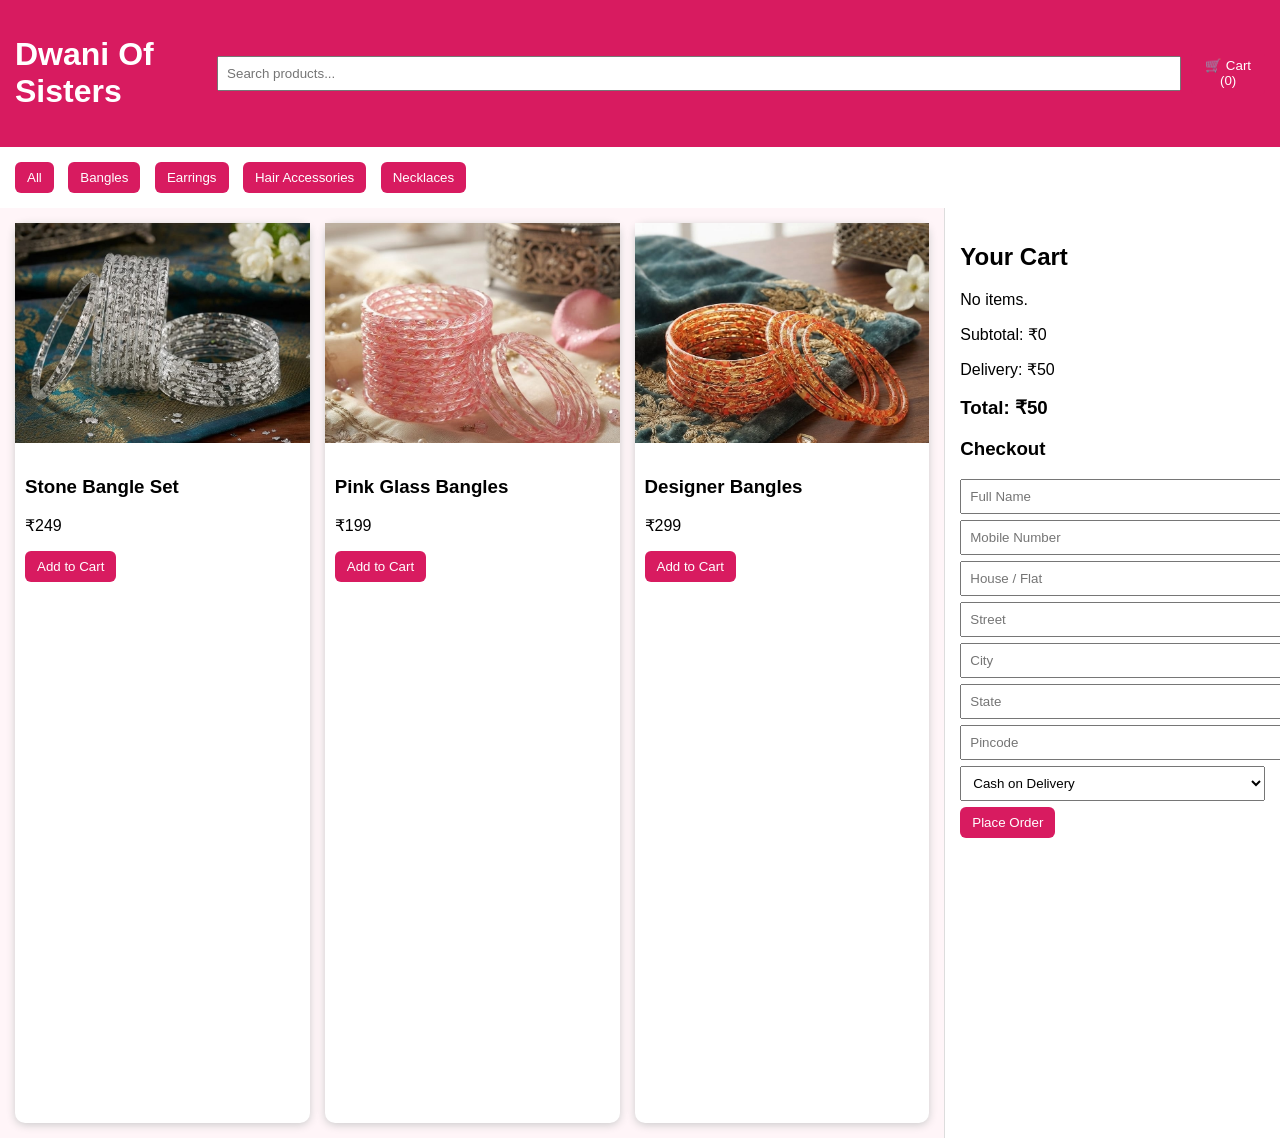
<file: index.html>
<!DOCTYPE html>
<html lang="en">
<head>
<meta charset="UTF-8">
<meta name="viewport" content="width=device-width,initial-scale=1">
<title>Dwani Of Sisters - Version 4</title>
<link rel="stylesheet" href="css/style.css">
</head>
<body>
<header>
<h1>Dwani Of Sisters</h1>
<input id="search" placeholder="Search products...">
<button id="cartBtn">🛒 Cart (<span id="count">0</span>)</button>
</header>

<nav>
<button class="cat">All</button>
<button class="cat">Bangles</button>
<button class="cat">Earrings</button>
<button class="cat">Hair Accessories</button>
<button class="cat">Necklaces</button>
</nav>

<main>
<section id="products" class="grid"></section>

<aside id="cart">
<h2>Your Cart</h2>
<div id="cartItems">No items.</div>
<p>Subtotal: ₹<span id="subtotal">0</span></p>
<p>Delivery: ₹50</p>
<h3>Total: ₹<span id="total">50</span></h3>

<h3>Checkout</h3>
<input placeholder="Full Name">
<input placeholder="Mobile Number">
<input placeholder="House / Flat">
<input placeholder="Street">
<input placeholder="City">
<input placeholder="State">
<input placeholder="Pincode">
<select>
<option>Cash on Delivery</option>
<option>UPI (Coming Soon)</option>
</select>
<button onclick="placeOrder()">Place Order</button>
</aside>
</main>
<script src="js/script.js"></script>
</body>
</html>
</file>
<file: css/style.css>
body{font-family:Arial;margin:0;background:#fff5f8}
header{display:flex;gap:10px;align-items:center;justify-content:space-between;background:#d81b60;color:#fff;padding:15px}
nav{padding:10px;background:#fff}
.cat{margin:5px}
main{display:flex}
.grid{flex:3;display:grid;grid-template-columns:repeat(auto-fit,minmax(220px,1fr));gap:15px;padding:15px}
.card{background:#fff;border-radius:10px;box-shadow:0 2px 8px #ccc}
.card img{width:100%;height:220px;object-fit:cover}
.card div{padding:10px}
aside{flex:1;padding:15px;background:#fff;border-left:1px solid #ddd;position:sticky;top:0;height:100vh;overflow:auto}
button{background:#d81b60;color:#fff;border:none;padding:8px 12px;border-radius:6px;cursor:pointer}
input,select{display:block;width:100%;margin:6px 0;padding:8px}
</file>
